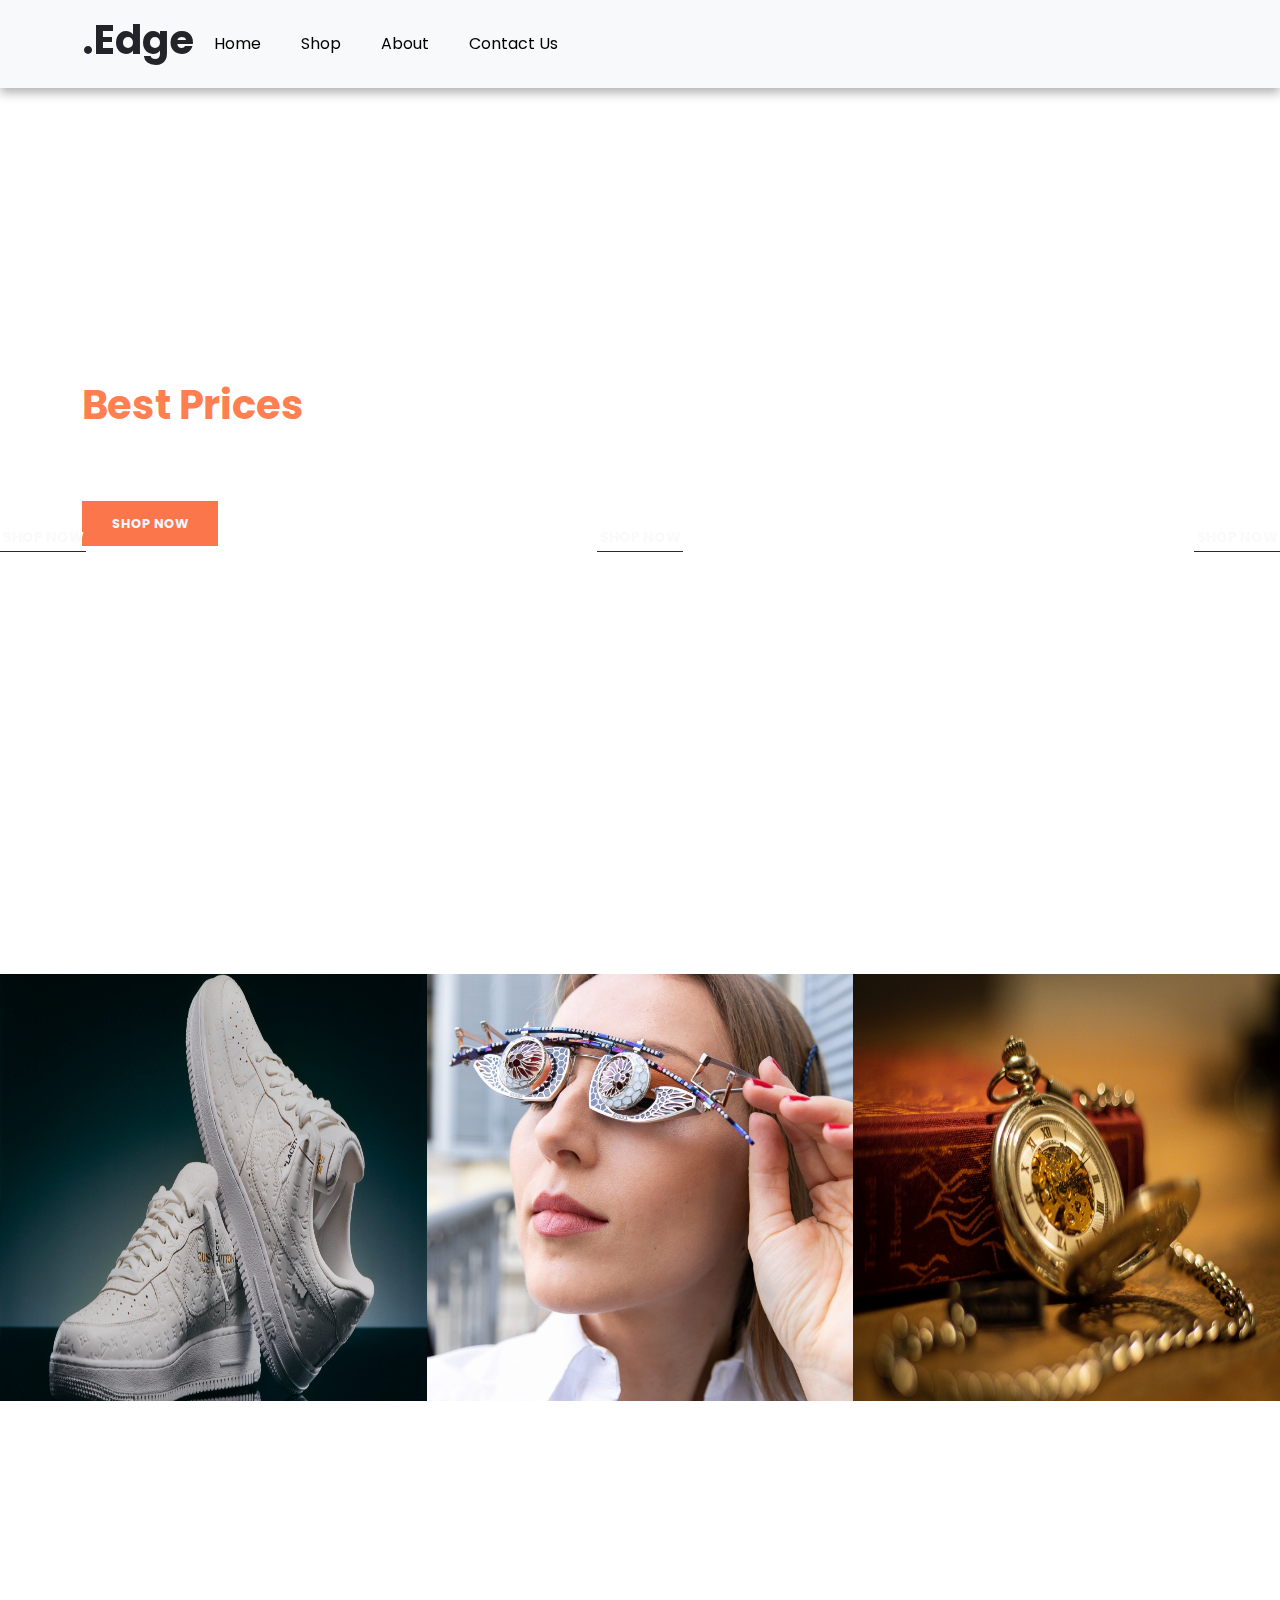
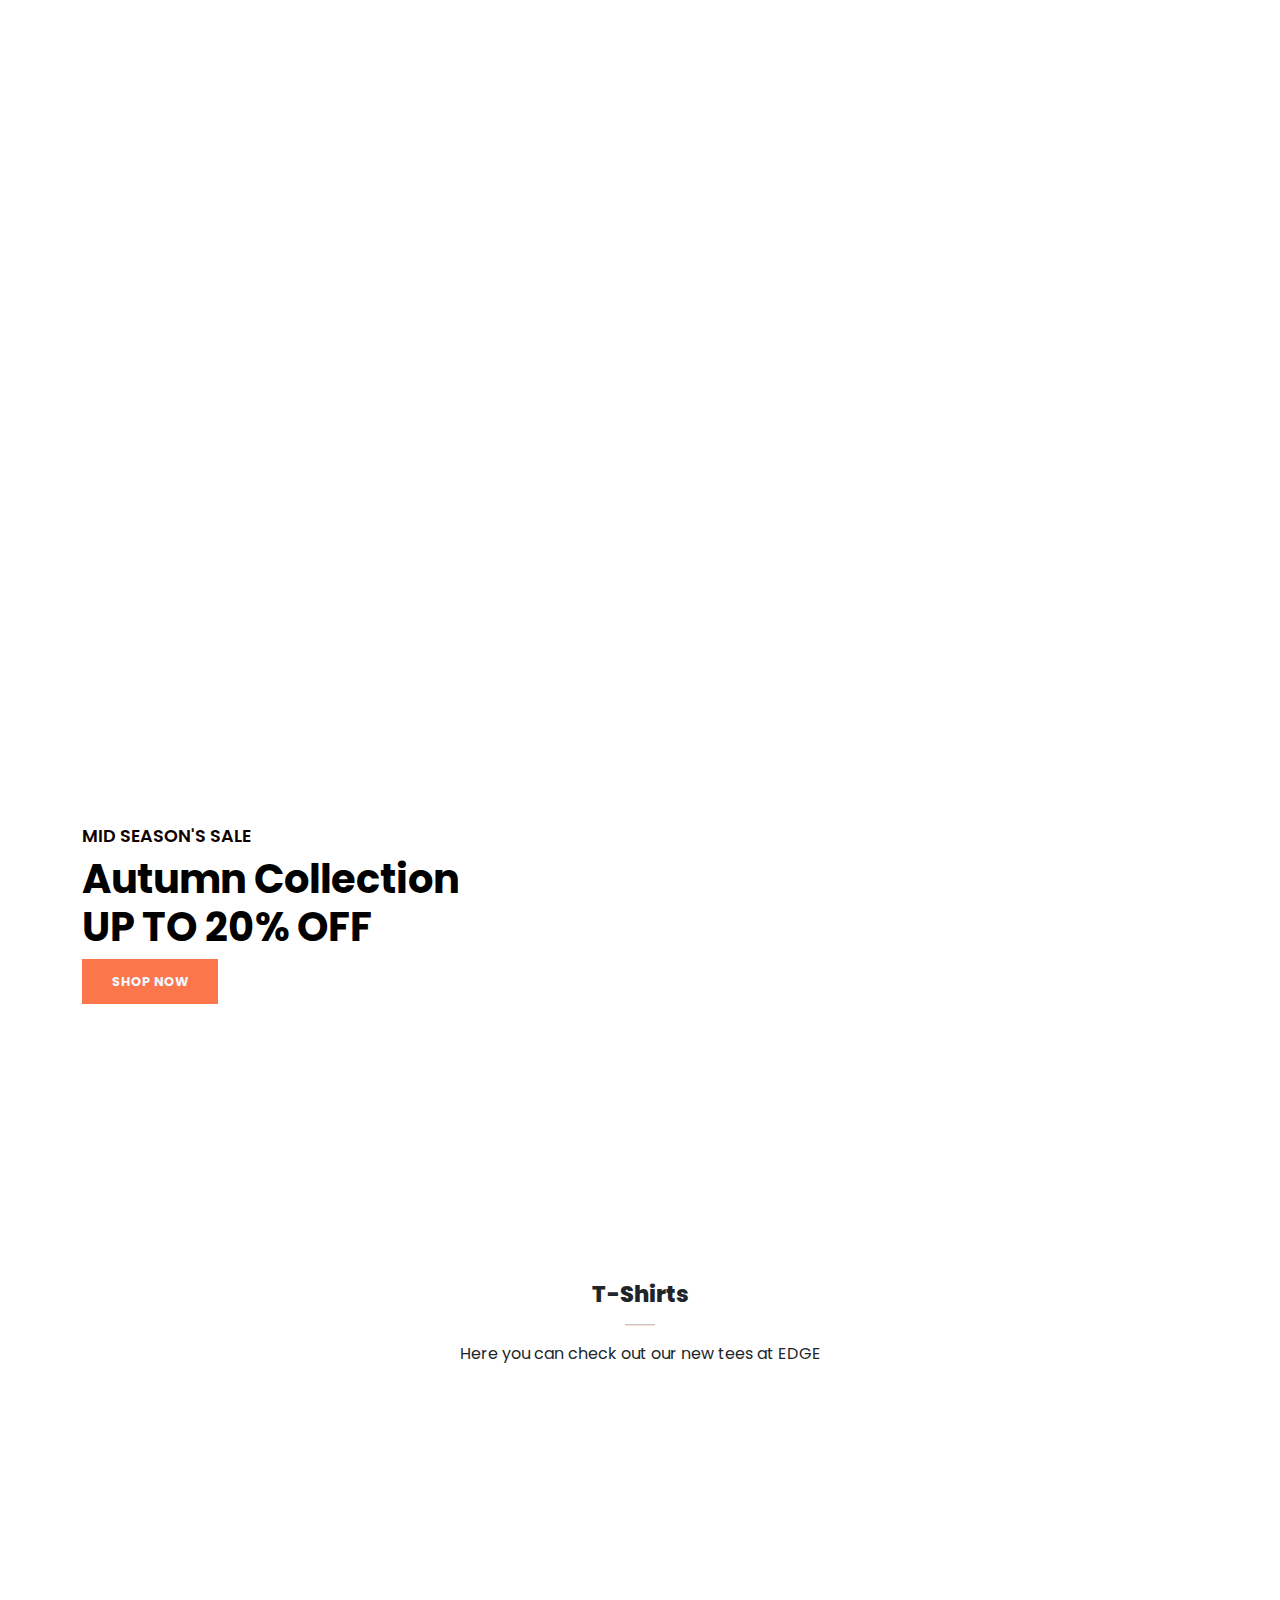
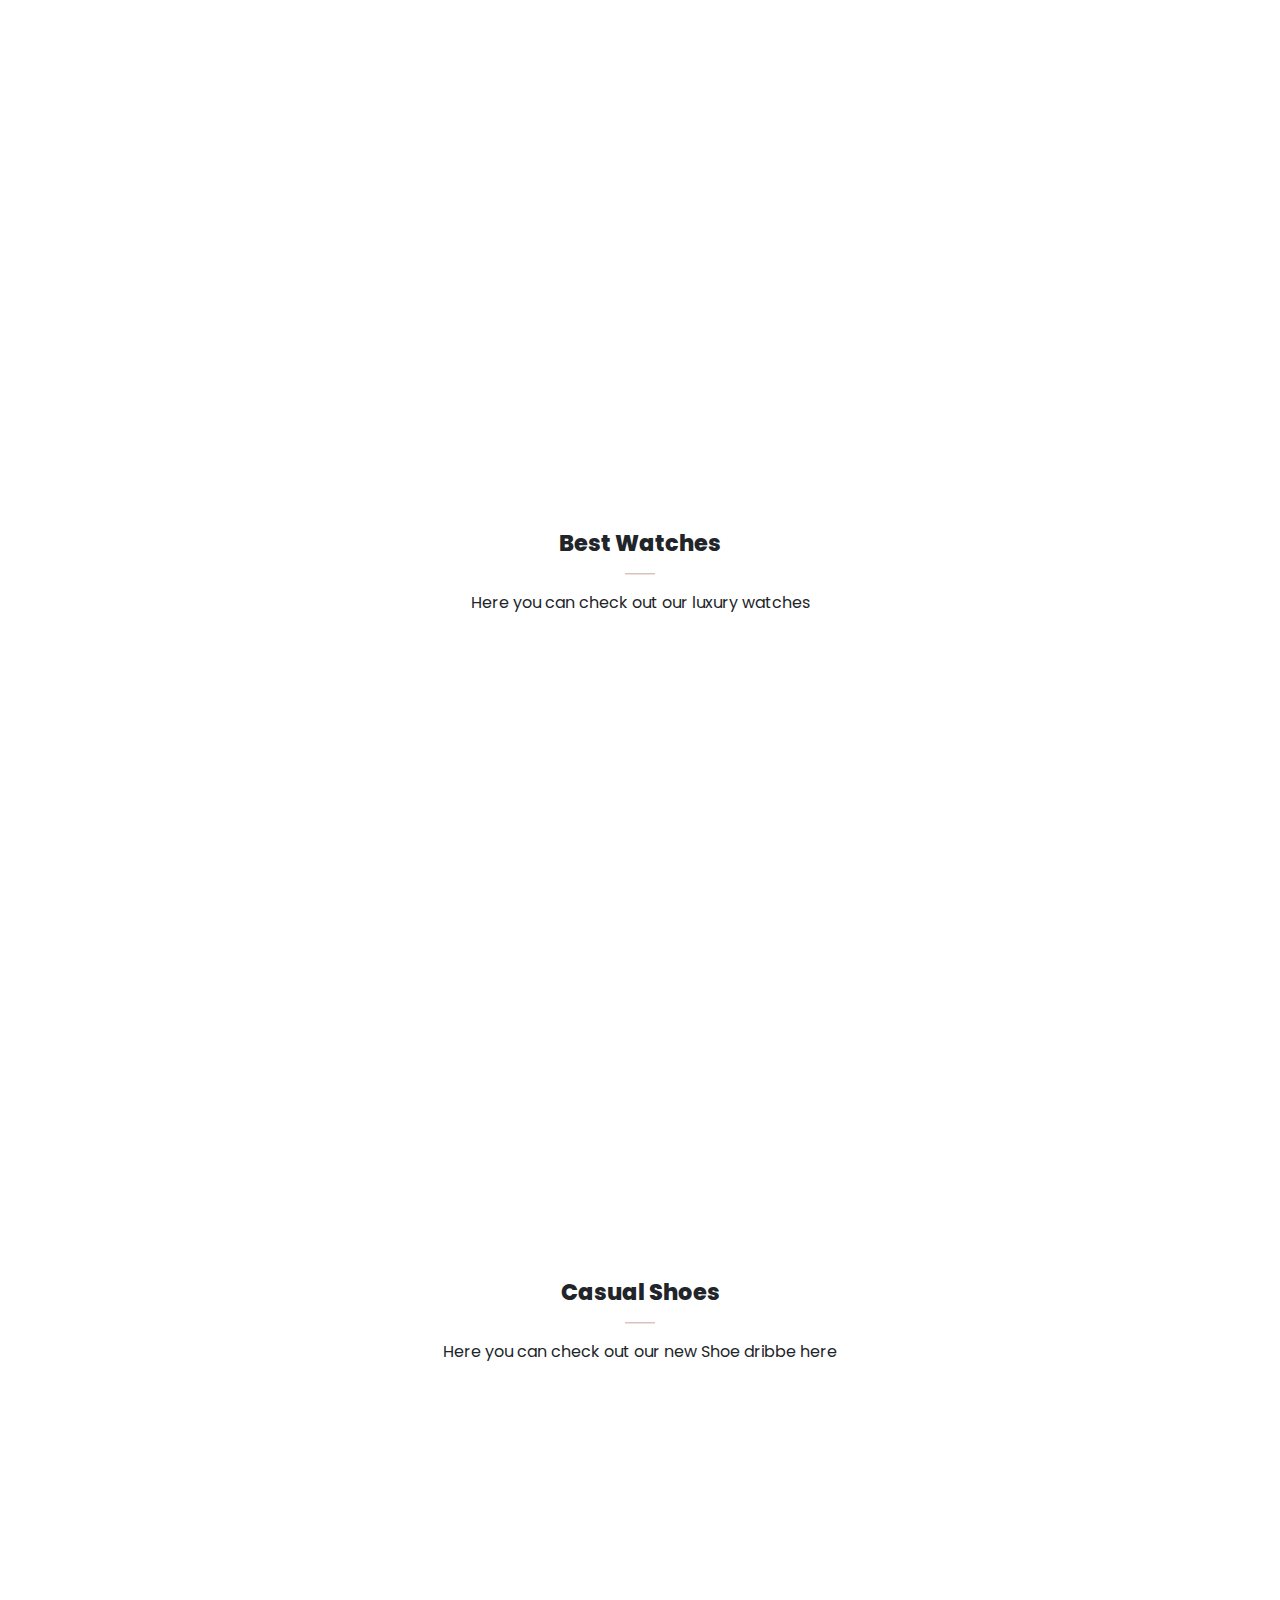
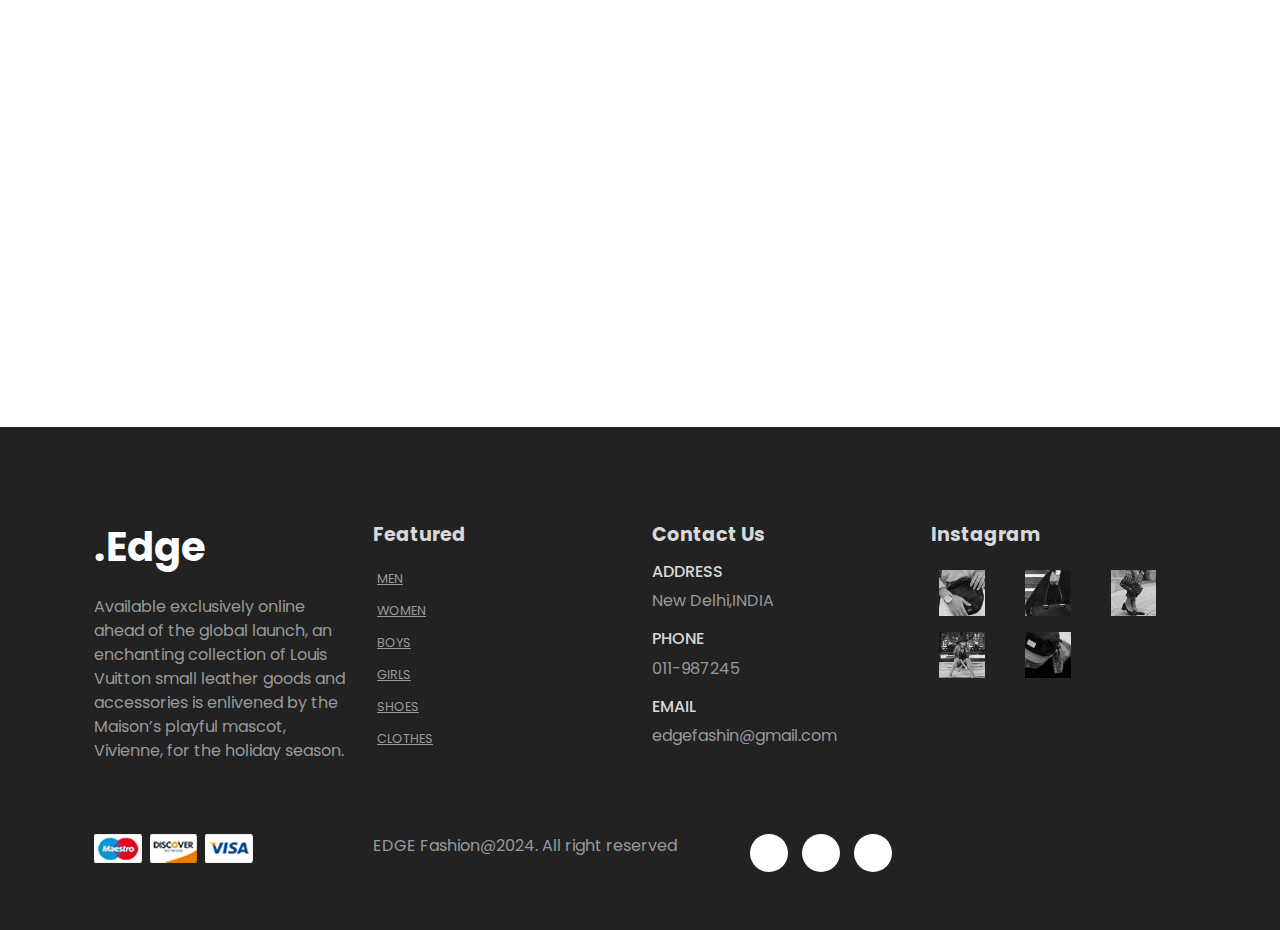
<file: index.html>
<!DOCTYPE html>
<html lang="en">
  <head>
    <meta charset="UTF-8" />
    <meta name="viewport" content="width=device-width, initial-scale=1.0" />
    <title>EDGE</title>
    <link rel="stylesheet" href="https://unpkg.com/aos@next/dist/aos.css" />
    <link
      rel="stylesheet"
      href="https://cdn.jsdelivr.net/npm/bootstrap@5.3.3/dist/css/bootstrap.min.css"
    />
    <link
      rel="stylesheet"
      href="https://cdn.jsdelivr.net/npm/bootstrap@4.1.3/dist/css/bootstrap.min.css"
      integrity="sha384-MCw98/SFnGE8fJT3GXwEOngsV7Zt27NXFoaoApmYm81iuXoPkFOJwJ8ERdknLPMO"
      crossorigin="anonymous"
    />
    <link
      rel="stylesheet"
      href="https://cdnjs.cloudflare.com/ajax/libs/font-awesome/6.5.2/css/all.min.css"
      integrity="sha512-SnH5WK+bZxgPHs44uWIX+LLJAJ9/2PkPKZ5QiAj6Ta86w+fsb2TkcmfRyVX3pBnMFcV7oQPJkl9QevSCWr3W6A=="
      crossorigin="anonymous"
      referrerpolicy="no-referrer"
    />
    <link rel="stylesheet" href="./style/style.css">
  </head>
  <body>
    <!-- navigation bar -->
    <nav
      class="navbar navbar-expand-lg navbar-light bg-light bg-body-tertiary py-3 fixed-top"
    >
      <div class="container">
        <h1>.Edge</h1>
        <button
          class="navbar-toggler"
          type="button"
          data-bs-toggle="collapse"
          data-bs-target="#navbarSupportedContent"
          aria-controls="navbarSupportedContent"
          aria-expanded="false"
          aria-label="Toggle navigation"
        >
          <span><i id="bar" class="fa-solid fa-bars"></i></span>
        </button>
        <div class="collapse navbar-collapse" id="navbarSupportedContent">
          <ul class="navbar-nav ml-auto">
            <li class="nav-item">
              <a class="nav-link active" aria-current="page" href="#">Home</a>
            </li>
            <li class="nav-item">
              <a class="nav-link active" aria-current="page" href="./Shop/shop.html"
                >Shop</a
              >
            </li>
            
            <li class="nav-item">
              <a class="nav-link active" aria-current="page" href="./About/About.html">About</a>
            </li>
            <li class="nav-item">
              <a class="nav-link active" aria-current="page" href="./Contact_Us/Contact.html"
                >Contact Us</a
              >
            </li>
           
          </ul>
        </div>
      </div>
    </nav>


    <!-- home section -->
    <section id="home">
        <div class="container">
            <h5 id="home-sub">NEW ARRIVAL'S</h5>
            <h1><span>Best Prices</span> This Year</h1>
            <p><b>Vivienne Holidays Collection:</b> <br> Online Exclusive</p>
            <button>Shop Now</button>
        </div>
    </section><br>

    <div class="slider" style="--width: 100px; height: 50px; --quantity: 10">
      <div class="list">
        <div class="item" style="--position: 1">
          <img src="./assets/home assests/slider1_1.png" alt="" />
        </div>
        <div class="item" style="--position: 2">
          <img src="./assets/home assests/slider1_2.png" alt="" />
        </div>
        <div class="item" style="--position: 3">
          <img src="./assets/home assests/slider1_3.png" alt="" />
        </div>
        <div class="item" style="--position: 4">
          <img src="./assets/home assests/slider1_4.png" alt="" />
        </div>
        <div class="item" style="--position: 5">
          <img src="./assets/home assests/slider1_5.png" alt="" />
        </div>
        <div class="item" style="--position: 6">
          <img src="./assets/home assests/slider1_6.png" alt="" />
        </div>
        <div class="item" style="--position: 7">
          <img src="./assets/home assests/slider1_7.png" alt="" />
        </div>
        <div class="item" style="--position: 8">
          <img src="./assets/home assests/slider1_8.png" alt="" />
        </div>
        <div class="item" style="--position: 9">
          <img src="./assets/home assests/slider1_9.png" alt="" />
        </div>
        <div class="item" style="--position: 10">
          <img src="./assets/home assests/slider1_10.png" alt="" />
        </div>
      </div>
    </div>

    <!-- new section -->
    <section id="new" class="w-100">
        <div class="row p-0 m-0">
          <div class="one col-lg-4 col-md-12 col-12 p-0">
            <img class="img-fluid" src="./assets/shoe-banner.png" alt="">
            <div class="details">
              <h2>Baverlly Hill Sneakers</h2>
              <button class="text-uppercase">Shop now</button>
            </div>
          </div>
          <div class="one col-lg-4 col-md-12 col-12 p-0">
            <img class="img-fluid" src="./assets/accessories-banner.jpg" alt="">
            <div class="details">
              <h2>Edge Signature Corduroy</h2>
              <button class="text-uppercase">Shop now</button>
            </div>
          </div>
          <div class="one col-lg-4 col-md-12 col-12 p-0">
            <img class="img-fluid" src="./assets/watch-banner.jpeg" alt="">
            <div class="details">
              <h2>coffret-tresor-24 Watches</h2>
              <button class="text-uppercase">Shop now</button>
            </div>
          </div>
        </div>
      </section>

      
      <!-- feature -->
      <section id="Featured" class="my-5 pb-5" data-aos="fade-up">
        <div class="container text-center mt-5 py-5">
          <h3>Our Featured</h3>
          <hr class="mx-auto">
          <p>Here you can check out our new products with EDGE </p>
        </div>
        <div class="row mx-auto container-fluid">
          <div class="product text-center col-lg-3 col-md-4 col-12">
            <img class="product-img" src="./assets/shoes/shoes-3.jpg" alt="">
            <div class="star">
              <i class="fa-solid fa-star"></i>
              <i class="fa-solid fa-star"></i>
              <i class="fa-solid fa-star"></i>
              <i class="fa-solid fa-star"></i>
              <i class="fa-solid fa-star"></i>
            </div>
            <h5 class="p-name">Sports Shoes</h5>
            <h4 class="p-price">4,999/-</h4>
            <button class="buy-btn">Shop Now</button>
          </div>
          <div class="product text-center col-lg-3 col-md-4 col-12">
            <img class="product-img" src="./assets/shirt/t-shirt-3.jpg" alt="">
            <div class="star">
              <i class="fa-solid fa-star"></i>
              <i class="fa-solid fa-star"></i>
              <i class="fa-solid fa-star"></i>
              <i class="fa-solid fa-star"></i>
              <i class="fa-solid fa-star"></i>
            </div>
            <h5 class="p-name">Kanguwa T-shirt</h5>
            <h4 class="p-price">499/-</h4>
            <button class="buy-btn">Shop Now</button>
          </div>
          <div class="product text-center col-lg-3 col-md-4 col-12">
            <img class="product-img" src="./assets/watches/watches-3.jpg" alt="">
            <div class="star">
              <i class="fa-solid fa-star"></i>
              <i class="fa-solid fa-star"></i>
              <i class="fa-solid fa-star"></i>
              <i class="fa-solid fa-star"></i>
              <i class="fa-solid fa-star"></i>
            </div>
            <h5 class="p-name">Black pearl</h5>
            <h4 class="p-price">3,499/-</h4>
            <button class="buy-btn">Shop Now</button>
          </div>
          <div class="product text-center col-lg-3 col-md-4 col-12">
            <img class="product-img" src="./assets/handbags/handbags-2.jpg" alt="">
            <div class="star">
              <i class="fa-solid fa-star"></i>
              <i class="fa-solid fa-star"></i>
              <i class="fa-solid fa-star"></i>
              <i class="fa-solid fa-star"></i>
              <i class="fa-solid fa-star"></i>
            </div>
            <h5 class="p-name">Handbag</h5>
            <h4 class="p-price">3599/-</h4>
            <button class="buy-btn">Shop Now</button>
          </div>
        </div>
      </section>
  
      <section id="banner" class="my-5 py-5">
        <div class="container">
          <h4>MID SEASON'S SALE</h4>
          <h1>Autumn Collection <br>UP TO 20% OFF</h1>
          <button class="text-uppercase">Shop Now</button>
        </div>
      </section>

      <!-- clothes -->
      <section id="clothes" class="my-5">
        <div class="container text-center mt-5 py-5">
          <h3>T-Shirts</h3>
          <hr class="mx-auto">
          <p>Here you can check out our new tees at EDGE </p>
        </div>
        <div class="row mx-auto container-fluid">
          <div class="product text-center col-lg-3 col-md-4 col-12"  data-aos="fade" data-aos-duration='500'>
            <img class="img-fluid mb-3" src="./assets/shirt/t-shirt-1.jpg" alt="">
            <div class="star">
              <i class="fa-solid fa-star"></i>
              <i class="fa-solid fa-star"></i>
              <i class="fa-solid fa-star"></i>
              <i class="fa-solid fa-star"></i>
              <i class="fa-solid fa-star"></i>
            </div>
            <h5 class="p-name">Tshirt</h5>
            <h4 class="p-price">2499/-</h4>
            <button class="buy-btn">Shop Now</button>
          </div>
          <div class="product text-center col-lg-3 col-md-4 col-12"  data-aos="fade" data-aos-duration='500'>
            <img class="img-fluid mb-3" src="./assets/shirt/t-shirt-2.jpg" alt="">
            <div class="star">
              <i class="fa-solid fa-star"></i>
              <i class="fa-solid fa-star"></i>
              <i class="fa-solid fa-star"></i>
              <i class="fa-solid fa-star"></i>
              <i class="fa-solid fa-star"></i>
            </div>
            <h5 class="p-name">Shushi Tshirt</h5>
            <h4 class="p-price">4899/-</h4>
            <button class="buy-btn">Shop Now</button>
          </div>
          <div class="product text-center col-lg-3 col-md-4 col-12"  data-aos="fade" data-aos-duration='500'>
            <img class="img-fluid mb-3" src="./assets/shirt/t-shirt-7.jpg" alt="">
            <div class="star">
              <i class="fa-solid fa-star"></i>
              <i class="fa-solid fa-star"></i>
              <i class="fa-solid fa-star"></i>
              <i class="fa-solid fa-star"></i>
              <i class="fa-solid fa-star"></i>
            </div>
            <h5 class="p-name">Cyborg Tshirt</h5>
            <h4 class="p-price">999/-</h4>
            <button class="buy-btn">Shop Now</button>
          </div>
          <div class="product text-center col-lg-3 col-md-4 col-12"  data-aos="fade" data-aos-duration='500'>
            <img class="img-fluid mb-3" src="./assets/shirt/t-shirt-8.jpg" alt="">
            <div class="star">
              <i class="fa-solid fa-star"></i>
              <i class="fa-solid fa-star"></i>
              <i class="fa-solid fa-star"></i>
              <i class="fa-solid fa-star"></i>
              <i class="fa-solid fa-star"></i>
            </div>
            <h5 class="p-name">Glant Tshirt</h5>
            <h4 class="p-price">3,499/-</h4>
            <button class="buy-btn">Shop Now</button>
          </div>
          
        </div>
      </section>

      <!-- watch section -->
      <section id="Watches" class="my-5">
        <div class="container text-center mt-5 py-5" >
          <h3>Best Watches</h3>
          <hr class="mx-auto">
          <p>Here you can check out our luxury watches </p>
        </div>
        <div class="row mx-auto container-fluid">
          <div class="product text-center col-lg-3 col-md-4 col-12" data-aos="fade-up" data-aos-duration='700'>
            <img class="watch-product-img" src="./assets/watches/watches-6.jpg" alt="">
            <div class="star">
              <i class="fa-solid fa-star"></i>
              <i class="fa-solid fa-star"></i>
              <i class="fa-solid fa-star"></i>
              <i class="fa-solid fa-star"></i>
              <i class="fa-solid fa-star"></i>
            </div>
            <h5 class="p-name">BB #780</h5>
            <h4 class="p-price">4,99,999/-</h4>
            <button class="buy-btn">Shop Now</button>
          </div>
          <div class="product text-center col-lg-3 col-md-4 col-12" data-aos="fade-up" data-aos-duration='700'>
            <img class="watch-product-img" src="./assets/watches/watches-7.jpg" alt="">
            <div class="star">
              <i class="fa-solid fa-star"></i>
              <i class="fa-solid fa-star"></i>
              <i class="fa-solid fa-star"></i>
              <i class="fa-solid fa-star"></i>
              <i class="fa-solid fa-star"></i>
            </div>
            <h5 class="p-name">BBK #758</h5>
            <h4 class="p-price">12,689/-</h4>
            <button class="buy-btn">Shop Now</button>
          </div>
          <div class="product text-center col-lg-3 col-md-4 col-12" data-aos="fade-up" data-aos-duration='700'>
            <img class="watch-product-img" src="./assets/watches/watches-8.jpg" alt="">
            <div class="star">
              <i class="fa-solid fa-star"></i>
              <i class="fa-solid fa-star"></i>
              <i class="fa-solid fa-star"></i>
              <i class="fa-solid fa-star"></i>
              <i class="fa-solid fa-star"></i>
            </div>
            <h5 class="p-name">SK #102</h5>
            <h4 class="p-price">4,597/-</h4>
            <button class="buy-btn">Shop Now</button>
          </div>
          <div class="product text-center col-lg-3 col-md-4 col-12" data-aos="fade-up" data-aos-duration='700'>
            <img class="watch-product-img" src="./assets/watches/watches-9.jpg" alt="">
            <div class="star">
              <i class="fa-solid fa-star"></i>
              <i class="fa-solid fa-star"></i>
              <i class="fa-solid fa-star"></i>
              <i class="fa-solid fa-star"></i>
              <i class="fa-solid fa-star"></i>
            </div>
            <h5 class="p-name">elite #908</h5>
            <h4 class="p-price">4,989/-</h4>
            <button class="buy-btn">Shop Now</button>
          </div>
        </div>
      </section>

      
  <!-- shoes section -->
      <section id="Shoes" class="my-5 pb-5">
        <div class="container text-center mt-5 py-5">
          <h3>Casual Shoes</h3>
          <hr class="mx-auto">
          <p>Here you can check out our new Shoe dribbe here</p>
        </div>
        <div class="row mx-auto container-fluid">
          <div class="product text-center col-lg-3 col-md-4 col-12" data-aos="fade-up" data-aos-duration='500'>
            <img class="product-img" src="./assets/shoes/shoes-2.jpg" alt="">
            <div class="star">
              <i class="fa-solid fa-star"></i>
              <i class="fa-solid fa-star"></i>
              <i class="fa-solid fa-star"></i>
              <i class="fa-solid fa-star"></i>
              <i class="fa-solid fa-star"></i>
            </div>
            <h5 class="p-name">Jordans2</h5>
            <h4 class="p-price">49,999/-</h4>
            <button class="buy-btn">Shop Now</button>
          </div>
          <div class="product text-center col-lg-3 col-md-4 col-12" data-aos="fade-up" data-aos-duration='500'>
            <img class="product-img" src="./assets/shoes/shoes-8.jpg" alt="">
            <div class="star">
              <i class="fa-solid fa-star"></i>
              <i class="fa-solid fa-star"></i>
              <i class="fa-solid fa-star"></i>
              <i class="fa-solid fa-star"></i>
              <i class="fa-solid fa-star"></i>
            </div>
            <h5 class="p-name">Peakzi Shoes</h5>
            <h4 class="p-price">4,599/-</h4>
            <button class="buy-btn">Shop Now</button>
          </div>
          <div class="product text-center col-lg-3 col-md-4 col-12" data-aos="fade-up" data-aos-duration='500'>
            <img class="product-img" src="./assets/shoes/shoes-9.jpg" alt="">
            <div class="star">
              <i class="fa-solid fa-star"></i>
              <i class="fa-solid fa-star"></i>
              <i class="fa-solid fa-star"></i>
              <i class="fa-solid fa-star"></i>
              <i class="fa-solid fa-star"></i>
            </div>
            <h5 class="p-name">Lotter Sneakers</h5>
            <h4 class="p-price">56,999/-</h4>
            <button class="buy-btn">Shop Now</button>
          </div>
          <div class="product text-center col-lg-3 col-md-4 col-12" data-aos="fade-up" data-aos-duration='500'>
            <img class="product-img" src="./assets/shoes/shoes-10.jpg" alt="">
            <div class="star">
              <i class="fa-solid fa-star"></i>
              <i class="fa-solid fa-star"></i>
              <i class="fa-solid fa-star"></i>
              <i class="fa-solid fa-star"></i>
              <i class="fa-solid fa-star"></i>
            </div>
            <h5 class="p-name">LV special Sneakers</h5>
            <h4 class="p-price">5,29,999/-</h4>
            <button class="buy-btn">Shop Now</button>
          </div>
        </div>
      </section>
  
<!-- footer -->
<footer class="mt-5 py-5">
    <div class="row container mx-auto pt-5">
      <div class="footer-one col-lg-3 col-md-6 col-12">
        <h1 class="footer-logo">.Edge</h1>
        <p class="pt-3">Available exclusively online ahead of the global launch, an enchanting collection of Louis Vuitton small leather goods and accessories is enlivened by the Maison’s playful mascot, Vivienne, for the holiday season. </p>
      </div>
      <div class="footer-one col-lg-3 col-md-6 col-12 mb-3">
        <h5 class="pb-2">Featured</h5>
        <ul class="text-uppercase list-unstyled">
          <li><a href="#">men</a></li>
          <li><a href="#">women</a></li>
          <li><a href="#">boys</a></li>
          <li><a href="#">girls</a></li>
          <li><a href="#">shoes</a></li>
          <li><a href="#">clothes</a></li>
        </ul>
      </div>


      <div class="footer-one col-lg-3 col-md-6 col-12 mb-3">
        <h5 class="pb-2">Contact Us</h5>
        <div>
          <h6 class="text-uppercase">address</h6>
          <p>New Delhi,INDIA</p>
        </div>
        <div>
          <h6 class="text-uppercase">phone</h6>
          <p>011-987245</p>
        </div>
        <div>
          <h6 class="text-uppercase">Email</h6>
          <p>edgefashin@gmail.com</p>
        </div>
      </div>

      <div class="footer-one col-lg-3 col-md-6 col-12 mb-3">
        <h5 class="pb-2">Instagram</h5>
          <div class="row">
            <img class="img-fluid w-25 h-100 m-2" src="./assets/insta/1.jpg" alt="">
            <img class="img-fluid w-25 h-100 m-2" src="./assets/insta/2.jpg" alt="">
            <img class="img-fluid w-25 h-100 m-2" src="./assets/insta/3.jpg" alt="">
            <img class="img-fluid w-25 h-100 m-2" src="./assets/insta/4.jpg" alt="">
            <img class="img-fluid w-25 h-100 m-2" src="./assets/insta/5.jpg" alt="">
            
          </div>
      </div>
    </div>

<!--footer coopywright section  -->
    <div class="copyright mt-5">
        <div class="row container mx-auto">
          <div class="col-lg-3 col-md-6 col-12 mb-3">
            <img src="./assets/payment.png" alt="">
          </div>
          <div class="col-lg-4 col-md-6 col-12 text-nowrap mb-2">
            <p>EDGE Fashion@2024. All right reserved</p>
          </div>
          <div class="col-lg-3 col-md-6 col-12">
            <i class="fa-brands fa-facebook" ></i>
            <i class="fa-brands fa-twitter" ></i>
            <i class="fa-brands fa-linkedin" ></i>
          </div>
        </div>
    </div>
  </footer>

  <script src="https://cdn.jsdelivr.net/npm/@popperjs/core@2.11.8/dist/umd/popper.min.js" integrity="sha384-I7E8VVD/ismYTF4hNIPjVp/Zjvgyol6VFvRkX/vR+Vc4jQkC+hVqc2pM8ODewa9r" crossorigin="anonymous"></script>
  <script src="https://cdn.jsdelivr.net/npm/bootstrap@5.3.3/dist/js/bootstrap.min.js" integrity="sha384-0pUGZvbkm6XF6gxjEnlmuGrJXVbNuzT9qBBavbLwCsOGabYfZo0T0to5eqruptLy" crossorigin="anonymous"></script>
  <script src="https://unpkg.com/aos@next/dist/aos.js"></script>
  <script>
    AOS.init({
      duration: 2000,
      delay: 400,

    });
  </script>

  </body>
</html>
</file>
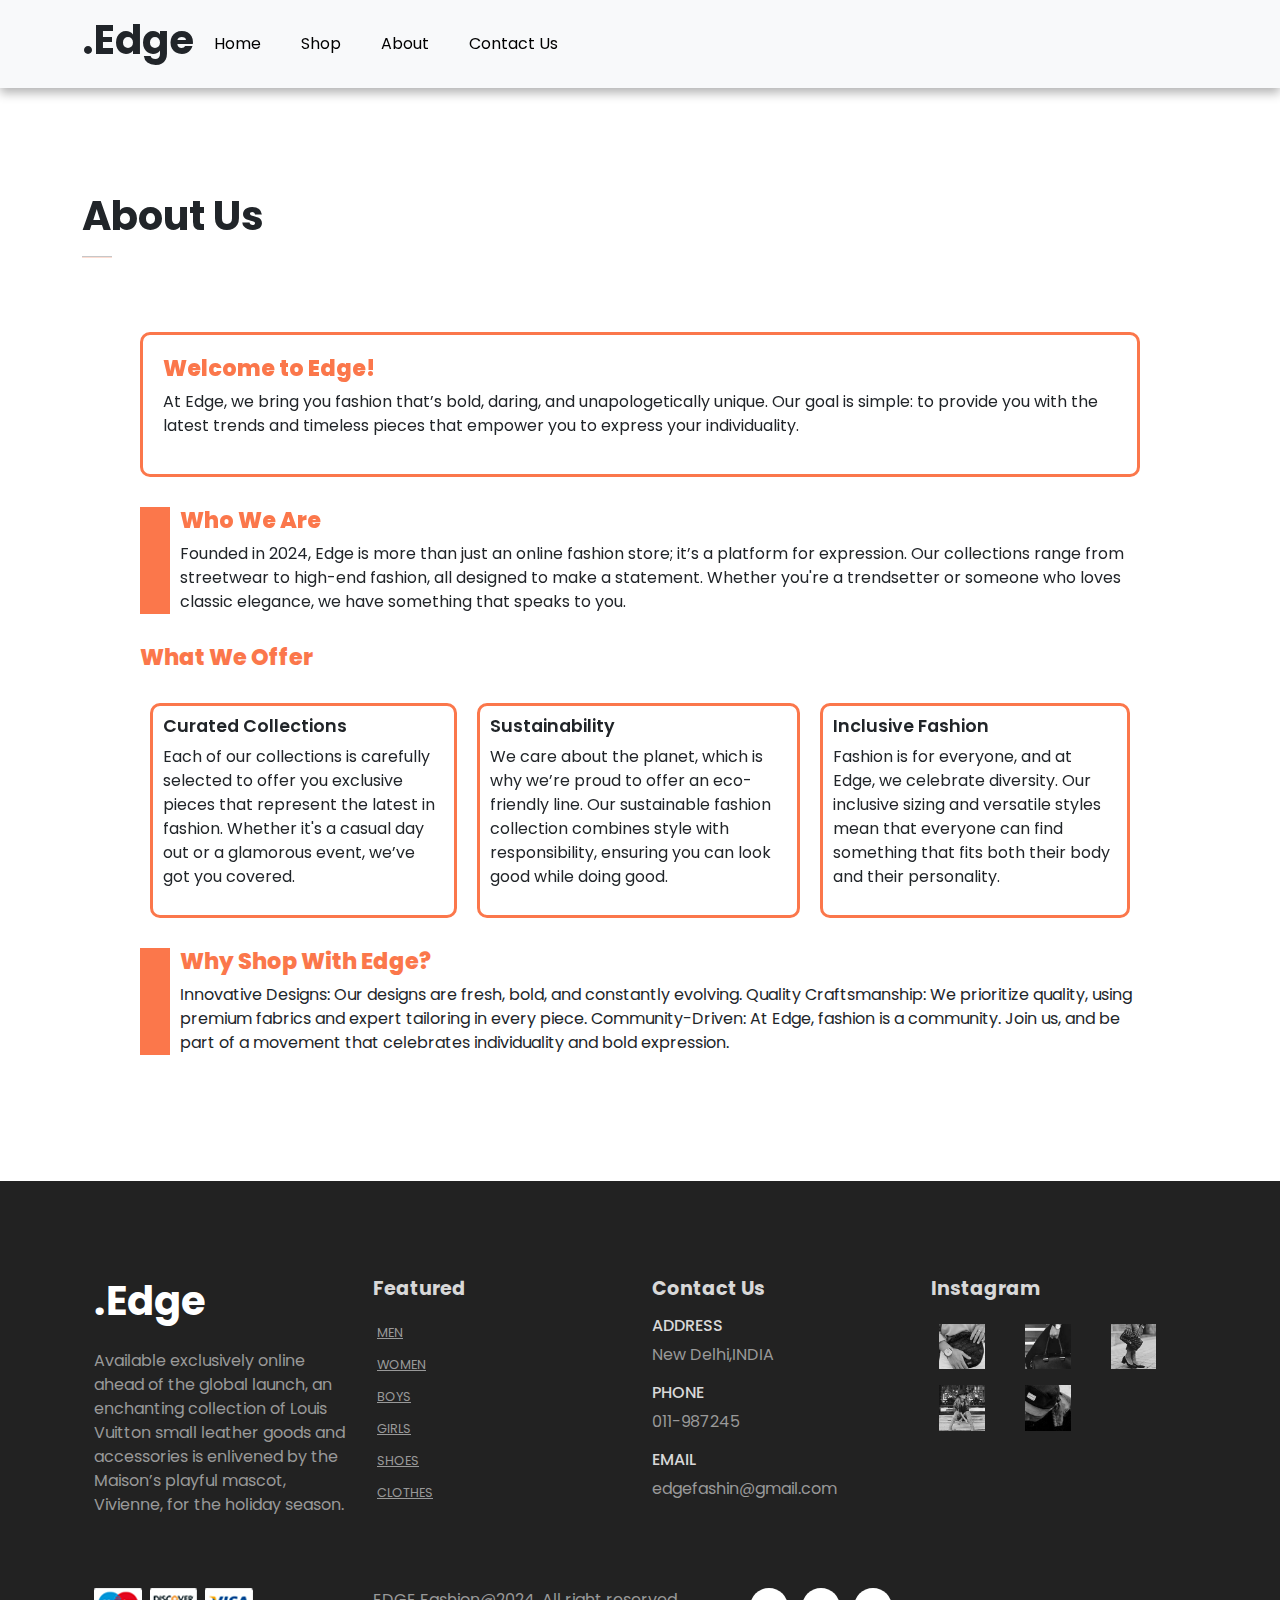
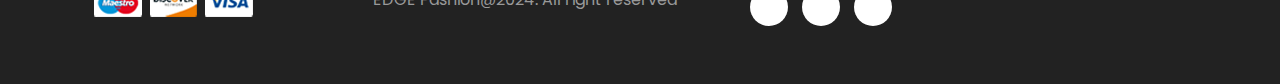
<file: About/About.html>
<!DOCTYPE html>
<html lang="en">
  <head>
    <meta charset="UTF-8" />
    <meta name="viewport" content="width=device-width, initial-scale=1.0" />
    <title>About</title>
    <link rel="stylesheet" href="https://unpkg.com/aos@next/dist/aos.css" />
    <link
      rel="stylesheet"
      href="https://cdn.jsdelivr.net/npm/bootstrap@5.3.3/dist/css/bootstrap.min.css"
    />
    <link
      rel="stylesheet"
      href="https://cdn.jsdelivr.net/npm/bootstrap@4.1.3/dist/css/bootstrap.min.css"
      integrity="sha384-MCw98/SFnGE8fJT3GXwEOngsV7Zt27NXFoaoApmYm81iuXoPkFOJwJ8ERdknLPMO"
      crossorigin="anonymous"
    />
    <link
      rel="stylesheet"
      href="https://cdnjs.cloudflare.com/ajax/libs/font-awesome/6.5.2/css/all.min.css"
      integrity="sha512-SnH5WK+bZxgPHs44uWIX+LLJAJ9/2PkPKZ5QiAj6Ta86w+fsb2TkcmfRyVX3pBnMFcV7oQPJkl9QevSCWr3W6A=="
      crossorigin="anonymous"
      referrerpolicy="no-referrer"
    />
    <link rel="stylesheet" href="./../style/about.css" />
    <link rel="stylesheet" href="./../style/style.css" />
  </head>

  <body>
    <!-- navigation bar -->
    <nav
      class="navbar navbar-expand-lg navbar-light bg-light bg-body-tertiary py-3 fixed-top"
    >
      <div class="container">
        <h1>.Edge</h1>
        <button
          class="navbar-toggler"
          type="button"
          data-bs-toggle="collapse"
          data-bs-target="#navbarSupportedContent"
          aria-controls="navbarSupportedContent"
          aria-expanded="false"
          aria-label="Toggle navigation"
        >
          <span><i id="bar" class="fa-solid fa-bars"></i></span>
        </button>
        <div class="collapse navbar-collapse" id="navbarSupportedContent">
          <ul class="navbar-nav ml-auto">
            <li class="nav-item">
              <a
                class="nav-link active"
                aria-current="page"
                href="./../index.html"
                >Home</a
              >
            </li>
            <li class="nav-item">
              <a
                class="nav-link active"
                aria-current="page"
                href="./../Shop/shop.html"
                >Shop</a
              >
            </li>

            <li class="nav-item">
              <a
                class="nav-link active"
                aria-current="page"
                href="./../About/About.html"
                >About</a
              >
            </li>
            <li class="nav-item">
              <a
                class="nav-link active"
                aria-current="page"
                href="./../Contact_Us/Contact.html"
                >Contact Us</a
              >
            </li>
          </ul>
        </div>
      </div>
    </nav>

    <section id="Featured" class="my-5 py-5">
      <div class="container mt-5 py-5">
        <h1 class="font-weight-bold" class="wel-cont"
        data-aos="slide-down"
        data-aos-offset="200"
        data-aos-delay="50"
        data-aos-duration="1000"
        data-aos-easing="ease-in-out">About Us</h1>
        <hr />
      </div>
      <div class="about-container">
        <div
          class="wel-cont"
          data-aos="fade-right"
          data-aos-offset="200"
          data-aos-delay="50"
          data-aos-duration="1000"
          data-aos-easing="ease-in-out"
        >
          <h3>Welcome to Edge!</h3>
          <p>
            At Edge, we bring you fashion that’s bold, daring, and
            unapologetically unique. Our goal is simple: to provide you with the
            latest trends and timeless pieces that empower you to express your
            individuality.
          </p>
        </div>

        <div class="cont-1" data-aos="fade-left"
        data-aos-offset="200"
        data-aos-delay="50"
        data-aos-duration="1000"
        data-aos-easing="ease-in-out">
          <h3>Who We Are</h3>
          <p>
            Founded in 2024, Edge is more than just an online fashion store;
            it’s a platform for expression. Our collections range from
            streetwear to high-end fashion, all designed to make a statement.
            Whether you're a trendsetter or someone who loves classic elegance,
            we have something that speaks to you.
          </p>
        </div>

        <h3>What We Offer</h3>
        <br />
        <div class="offer-cont">
          <div class="offer-cards"
          data-aos="fade-up-left"
          data-aos-offset="100"
          data-aos-delay="50"
          data-aos-duration="1000"
          data-aos-easing="ease-in-out">
            <h4>Curated Collections</h4>
            <p>
              Each of our collections is carefully selected to offer you
              exclusive pieces that represent the latest in fashion. Whether
              it's a casual day out or a glamorous event, we’ve got you covered.
            </p>
          </div>

          <div class="offer-cards"
          data-aos="fade-up"
          data-aos-offset="100"
          data-aos-delay="50"
          data-aos-duration="1000"
          data-aos-easing="ease-in-out">
            <h4>Sustainability</h4>
            <p>
              We care about the planet, which is why we’re proud to offer an
              eco-friendly line. Our sustainable fashion collection combines
              style with responsibility, ensuring you can look good while doing
              good.
            </p>
          </div>

          <div class="offer-cards"
          data-aos="fade-up-right"
          data-aos-offset="100"
          data-aos-delay="50"
          data-aos-duration="1000"
          data-aos-easing="ease-in-out">
            <h4>Inclusive Fashion</h4>
            <p>
              Fashion is for everyone, and at Edge, we celebrate diversity. Our
              inclusive sizing and versatile styles mean that everyone can find
              something that fits both their body and their personality.
            </p>
          </div>
        </div>

        <div class="cont-1">
          <h3>Why Shop With Edge?</h3>
          <p>
            Innovative Designs: Our designs are fresh, bold, and constantly
            evolving. Quality Craftsmanship: We prioritize quality, using
            premium fabrics and expert tailoring in every piece.
            Community-Driven: At Edge, fashion is a community. Join us, and be
            part of a movement that celebrates individuality and bold
            expression.
          </p>
        </div>
      </div>
    </section>

    <!-- footer -->
<footer class="mt-5 py-5">
  <div class="row container mx-auto pt-5">
    <div class="footer-one col-lg-3 col-md-6 col-12">
      <h1 class="footer-logo">.Edge</h1>
      <p class="pt-3">Available exclusively online ahead of the global launch, an enchanting collection of Louis Vuitton small leather goods and accessories is enlivened by the Maison’s playful mascot, Vivienne, for the holiday season. </p>
    </div>
    <div class="footer-one col-lg-3 col-md-6 col-12 mb-3">
      <h5 class="pb-2">Featured</h5>
      <ul class="text-uppercase list-unstyled">
        <li><a href="#">men</a></li>
        <li><a href="#">women</a></li>
        <li><a href="#">boys</a></li>
        <li><a href="#">girls</a></li>
        <li><a href="#">shoes</a></li>
        <li><a href="#">clothes</a></li>
      </ul>
    </div>


    <div class="footer-one col-lg-3 col-md-6 col-12 mb-3">
      <h5 class="pb-2">Contact Us</h5>
      <div>
        <h6 class="text-uppercase">address</h6>
        <p>New Delhi,INDIA</p>
      </div>
      <div>
        <h6 class="text-uppercase">phone</h6>
        <p>011-987245</p>
      </div>
      <div>
        <h6 class="text-uppercase">Email</h6>
        <p>edgefashin@gmail.com</p>
      </div>
    </div>

    <div class="footer-one col-lg-3 col-md-6 col-12 mb-3">
      <h5 class="pb-2">Instagram</h5>
        <div class="row">
          <img class="img-fluid w-25 h-100 m-2" src="./../assets/insta/1.jpg" alt="">
          <img class="img-fluid w-25 h-100 m-2" src="./../assets/insta/2.jpg" alt="">
          <img class="img-fluid w-25 h-100 m-2" src="./../assets/insta/3.jpg" alt="">
          <img class="img-fluid w-25 h-100 m-2" src="./../assets/insta/4.jpg" alt="">
          <img class="img-fluid w-25 h-100 m-2" src="./../assets/insta/5.jpg" alt="">
          
        </div>
    </div>
  </div>

<!--footer coopywright section  -->
  <div class="copyright mt-5">
      <div class="row container mx-auto">
        <div class="col-lg-3 col-md-6 col-12 mb-3">
          <img src="./../assets/payment.png" alt="">
        </div>
        <div class="col-lg-4 col-md-6 col-12 text-nowrap mb-2">
          <p>EDGE Fashion@2024. All right reserved</p>
        </div>
        <div class="col-lg-3 col-md-6 col-12">
          <i class="fa-brands fa-facebook" ></i>
          <i class="fa-brands fa-twitter" ></i>
          <i class="fa-brands fa-linkedin" ></i>
        </div>
      </div>
  </div>
</footer>


    <script
      src="https://cdn.jsdelivr.net/npm/@popperjs/core@2.11.8/dist/umd/popper.min.js"
      integrity="sha384-I7E8VVD/ismYTF4hNIPjVp/Zjvgyol6VFvRkX/vR+Vc4jQkC+hVqc2pM8ODewa9r"
      crossorigin="anonymous"
    ></script>
    <script
      src="https://cdn.jsdelivr.net/npm/bootstrap@5.3.3/dist/js/bootstrap.min.js"
      integrity="sha384-0pUGZvbkm6XF6gxjEnlmuGrJXVbNuzT9qBBavbLwCsOGabYfZo0T0to5eqruptLy"
      crossorigin="anonymous"
    ></script>
    <script src="https://unpkg.com/aos@next/dist/aos.js"></script>
    <script>
      AOS.init();
    </script>
  </body>
</html>
</file>
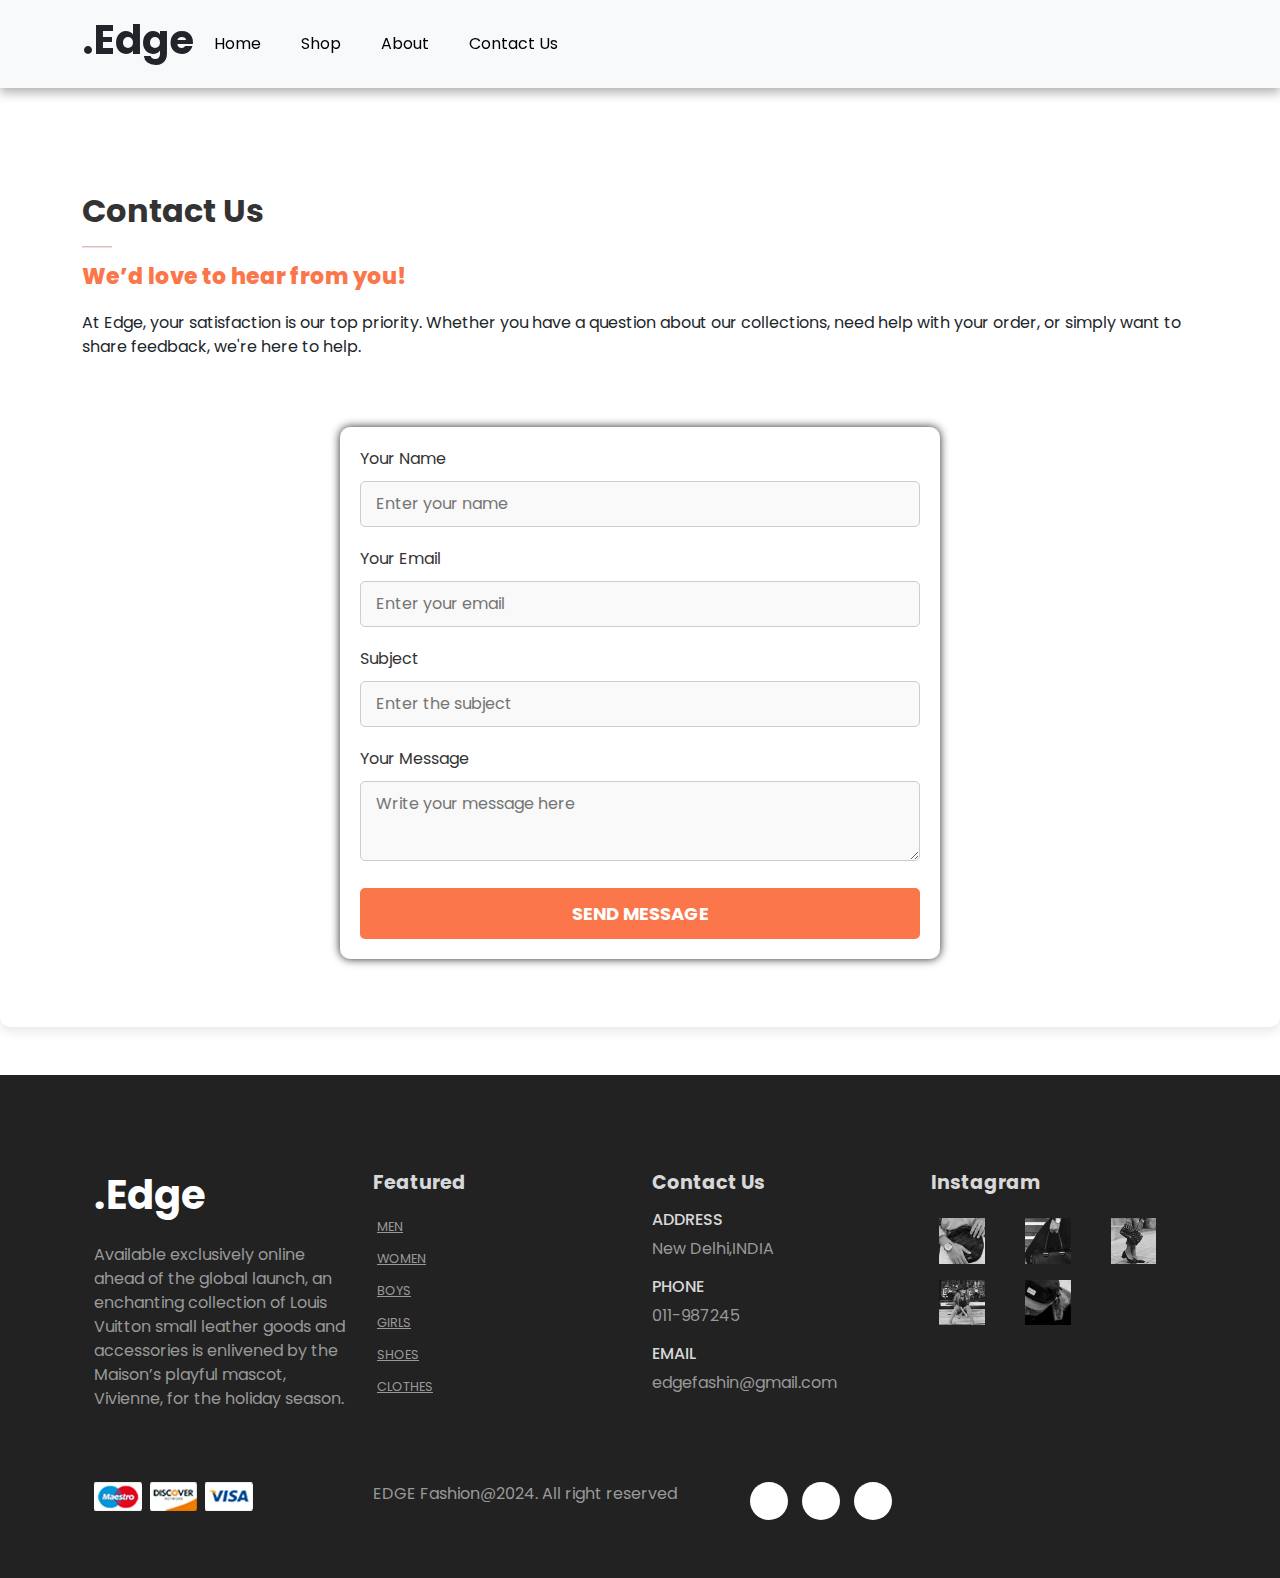
<file: Contact_Us/Contact.html>
<!DOCTYPE html>
<html lang="en">

<head>
    <meta charset="UTF-8">
    <meta name="viewport" content="width=device-width, initial-scale=1.0">
    <title>Contact Us</title>
    <link rel="stylesheet" href="https://cdn.jsdelivr.net/npm/bootstrap@5.3.3/dist/css/bootstrap.min.css" />
    <link rel="stylesheet" href="https://cdn.jsdelivr.net/npm/bootstrap@4.1.3/dist/css/bootstrap.min.css"
        integrity="sha384-MCw98/SFnGE8fJT3GXwEOngsV7Zt27NXFoaoApmYm81iuXoPkFOJwJ8ERdknLPMO" crossorigin="anonymous" />
    <link rel="stylesheet" href="https://cdnjs.cloudflare.com/ajax/libs/font-awesome/6.5.2/css/all.min.css"
        integrity="sha512-SnH5WK+bZxgPHs44uWIX+LLJAJ9/2PkPKZ5QiAj6Ta86w+fsb2TkcmfRyVX3pBnMFcV7oQPJkl9QevSCWr3W6A=="
        crossorigin="anonymous" referrerpolicy="no-referrer" />
    <link rel="stylesheet" href="./../style/contact.css" />
    <link rel="stylesheet" href="./../style/style.css" />
</head>

<body>
    <!-- navigation bar -->
    <nav class="navbar navbar-expand-lg navbar-light bg-light bg-body-tertiary py-3 fixed-top">
        <div class="container">
            <h1>.Edge</h1>
            <button class="navbar-toggler" type="button" data-bs-toggle="collapse"
                data-bs-target="#navbarSupportedContent" aria-controls="navbarSupportedContent" aria-expanded="false"
                aria-label="Toggle navigation">
                <span><i id="bar" class="fa-solid fa-bars"></i></span>
            </button>
            <div class="collapse navbar-collapse" id="navbarSupportedContent">
                <ul class="navbar-nav ml-auto">
                    <li class="nav-item">
                        <a class="nav-link active" aria-current="page" href="./../index.html">Home</a>
                    </li>
                    <li class="nav-item">
                        <a class="nav-link active" aria-current="page" href="./../Shop/shop.html">Shop</a>
                    </li>

                    <li class="nav-item">
                        <a class="nav-link active" aria-current="page" href="./../About/About.html">About</a>
                    </li>
                    <li class="nav-item">
                        <a class="nav-link active" aria-current="page" href="./../Contact_Us/Contact.html">Contact
                            Us</a>
                    </li>

                </ul>
            </div>
        </div>
    </nav>

    <section id="Featured" class="my-5 py-5 contact-cont">
        <div class="container mt-5 py-5">
            <h1 class="">Contact Us</h1>
            <hr>
            <h3>We’d love to hear from you!</h3>

            At Edge, your satisfaction is our top priority. Whether you have a question about our collections, need help
            with your order, or simply want to share feedback, we're here to help.
        </div>
        
            <form class="contact-form">
                <label for="name">Your Name</label>
                <input type="text" id="name" name="name" placeholder="Enter your name" required>
    
                <label for="email">Your Email</label>
                <input type="email" id="email" name="email" placeholder="Enter your email" required>
    
                <label for="subject">Subject</label>
                <input type="text" id="subject" name="subject" placeholder="Enter the subject" required>
    
                <label for="message">Your Message</label>
                <textarea id="message" name="message" rows="5" placeholder="Write your message here" required></textarea>
    
                <button type="submit" class="submit-btn">Send Message</button>
            </form>
        
    </section>

     <!-- footer -->
<footer class="mt-5 py-5">
    <div class="row container mx-auto pt-5">
      <div class="footer-one col-lg-3 col-md-6 col-12">
        <h1 class="footer-logo">.Edge</h1>
        <p class="pt-3">Available exclusively online ahead of the global launch, an enchanting collection of Louis Vuitton small leather goods and accessories is enlivened by the Maison’s playful mascot, Vivienne, for the holiday season. </p>
      </div>
      <div class="footer-one col-lg-3 col-md-6 col-12 mb-3">
        <h5 class="pb-2">Featured</h5>
        <ul class="text-uppercase list-unstyled">
          <li><a href="#">men</a></li>
          <li><a href="#">women</a></li>
          <li><a href="#">boys</a></li>
          <li><a href="#">girls</a></li>
          <li><a href="#">shoes</a></li>
          <li><a href="#">clothes</a></li>
        </ul>
      </div>


      <div class="footer-one col-lg-3 col-md-6 col-12 mb-3">
        <h5 class="pb-2">Contact Us</h5>
        <div>
          <h6 class="text-uppercase">address</h6>
          <p>New Delhi,INDIA</p>
        </div>
        <div>
          <h6 class="text-uppercase">phone</h6>
          <p>011-987245</p>
        </div>
        <div>
          <h6 class="text-uppercase">Email</h6>
          <p>edgefashin@gmail.com</p>
        </div>
      </div>

      <div class="footer-one col-lg-3 col-md-6 col-12 mb-3">
        <h5 class="pb-2">Instagram</h5>
          <div class="row">
            <img class="img-fluid w-25 h-100 m-2" src="./../assets/insta/1.jpg" alt="">
            <img class="img-fluid w-25 h-100 m-2" src="./../assets/insta/2.jpg" alt="">
            <img class="img-fluid w-25 h-100 m-2" src="./../assets/insta/3.jpg" alt="">
            <img class="img-fluid w-25 h-100 m-2" src="./../assets/insta/4.jpg" alt="">
            <img class="img-fluid w-25 h-100 m-2" src="./../assets/insta/5.jpg" alt="">
            
          </div>
      </div>
    </div>

<!--footer coopywright section  -->
    <div class="copyright mt-5">
        <div class="row container mx-auto">
          <div class="col-lg-3 col-md-6 col-12 mb-3">
            <img src="./../assets/payment.png" alt="">
          </div>
          <div class="col-lg-4 col-md-6 col-12 text-nowrap mb-2">
            <p>EDGE Fashion@2024. All right reserved</p>
          </div>
          <div class="col-lg-3 col-md-6 col-12">
            <i class="fa-brands fa-facebook" ></i>
            <i class="fa-brands fa-twitter" ></i>
            <i class="fa-brands fa-linkedin" ></i>
          </div>
        </div>
    </div>
  </footer>

  <script src="https://cdn.jsdelivr.net/npm/@popperjs/core@2.11.8/dist/umd/popper.min.js" integrity="sha384-I7E8VVD/ismYTF4hNIPjVp/Zjvgyol6VFvRkX/vR+Vc4jQkC+hVqc2pM8ODewa9r" crossorigin="anonymous"></script>
  <script src="https://cdn.jsdelivr.net/npm/bootstrap@5.3.3/dist/js/bootstrap.min.js" integrity="sha384-0pUGZvbkm6XF6gxjEnlmuGrJXVbNuzT9qBBavbLwCsOGabYfZo0T0to5eqruptLy" crossorigin="anonymous"></script>
</body>

</html>
</file>
<file: style/style.css>
@import url("https://fonts.googleapis.com/css2?family=Poppins:wght@100;200;300;400;500;600;700;800;900&display=swap");
* {
  margin: 0;
  padding: 0;
  box-sizing: border-box;
}

body {
  font-family: "Poppins", sans-serif;
}

h1 {
  font-size: 2.5rem;
  font-weight: 700;
}

h2 {
  font-size: 1.8rem;
  font-weight: 600;
}

h3 {
  font-size: 1.4rem;
  font-weight: 800;
}

h4 {
  font-size: 1.1rem;
  font-weight: 600;
}

h5 {
  font-size: 1rem;
  font-weight: 400;
  color: #1d1d1d;
}

h6 {
  color: #d8d8d8;
}
button {
  font-size: 0.8rem;
  font-weight: 700;
  outline: none;
  border: none;
  background-color:#fb774b;
  color: aliceblue;
  padding: 13px 30px;
  cursor: pointer;
  text-transform: uppercase;
  transition: 0.3s ease;
}
button:hover {
  background-color: #3a3833;
}
hr {
  width: 30px;
  height: 2px;
  background-color: #fb774b;
}
.star {
  padding: 10px 0;
}
.star i {
  font-size: 0.8rem;
  color: goldenrod;
}
.navbar {
  font-size: 16px;
  top: 0;
  left: 0;
  box-shadow: 0 5px 10px rgb(0, 0, 0, 0.3);
}
.footer-logo{
  font-size: 2.5rem;
  font-weight: 700;
  color: #fff;
}
.product-img{
  height: 350px;
  width: 300px;
  object-fit: cover;
}

.watch-product-img{
  height: 350px;
  width: 250px;
  object-fit: cover;
}

#bar {
  font-size: 1.5rem;
  padding: 7px;
  cursor: pointer;
  transition: 0.3s ease;
  color: black;
}

#bar:hover,
#bar.active {
  color: white;
}

@media only screen and (max-width: 991px) {
  body > nav > div > button:hover,
  body > nav > div > button:focus {
    background-color: #fb774b;
  }
  #navbarSupportedContent > ul {
    margin: 1rem;
    justify-content: flex-end;
    align-items: flex-end;
    text-align: right;
  }
  #navbarSupportedContent > ul > li:nth-child(n) > a {
    padding: 10px 0;
  }
}

/* mobile navbar */
.navbar-light .navbar-toggler {
  border: none;
  outline: none;
}

.navbar-light .navbar-nav .nav-link {
  padding: 0 20px;
  color: black;
  transition: 0.3s ease;
}
.navbar-light .navbar-nav .nav-link:hover {
  color: coral;
}
.nav-item i {
  font-size: 1.2rem;
  padding: 0 0.7rem;
  cursor: pointer;
  transition: 0.3s ease;
}

.nav-item i:hover {
  color: coral;
}

#home {
  background-image: url("https://images.unsplash.com/flagged/photo-1553802922-2eb2f7f2c65b?q=80&w=2070&auto=format&fit=crop&ixlib=rb-4.0.3&ixid=M3wxMjA3fDB8MHxwaG90by1wYWdlfHx8fGVufDB8fHx8fA%3D%3D");
  width: 100%;
  height: 100vh;
  background-size: cover;
  background-position: top 60px center;
  display: flex;
  flex-direction: column;
  justify-content: center;
  align-items: flex-start;
  color: white;
}
#home-sub{
  color: white;
}

#home span {
  color: coral;
}

#new .one img {
  width: 100%;
  height: 100%;
  background-position: center center;
  background-repeat: no-repeat;
  background-size: cover;
  position: relative;
}

#new .one .details {
  position: absolute;
  width: 100%;
  height: 100%;
  top: 0;
  left: 0;
  transition: 0.5s ease;
}
.details h2{
  color: white;
  font-size: 1.5rem;
  transition: 0.5s ease-in-out;
}

#new .one:hover .details{
  cursor: pointer;
  background-color: rgb(245, 178, 178, 0.3);
  padding: 2rem;
  
}
#new .one:hover .details h2{
transform: scale(1.2);
}

#new .one .details button {
  display: inline-block;
  font-size: 14px;
  color: #fafafa;
  background: none;
  text-transform: uppercase;
  border-bottom: 1px solid #2a2a2a;
  padding: 2.5px;
  transform: translateY(70px);
  transition: 0.3s ease;
}

#new .one .details button:hover {
  color: #fff;
  border-bottom: 1px solid #fff;
}

#new .one:nth-child(1) .details {
  display: flex;
  justify-content: center;
  flex-direction: column;
  align-items: flex-start;
  text-align: start;
}
#new .one:nth-child(2) .details {
  display: flex;
  justify-content: center;
  flex-direction: column;
  align-items: center;
  text-align: start;
}
#new .one:nth-child(3) .details {
  display: flex;
  justify-content: center;
  flex-direction: column;
  align-items: flex-end;
  text-align: start;
}

/* featured products  */
.product {
  cursor: pointer;
  margin-bottom: 2rem;
}
.product img {
  transition: 0.3s ease;
}

.product:hover img {
  opacity: 0.7;
}

.product .buy-btn {
  background: #fb774b;
  transform: translateY(20px);
  opacity: 0;
  transition: 0.3s all;
}
.product:hover .buy-btn {
  transform: translateY(0);
  opacity: 1;
}

#banner {
  background-image: url("https://untitled-magazine.com/online/wp-content/uploads/2024/09/Lauren_Altman_NYFW24_FEATURED-IMAGE-1.jpg");
  width: 100%;
  height: 60vh;
  background-size: cover;
  background-position: top 70px center;
  background-repeat: no-repeat;
  background-attachment: fixed;
  display: flex;
  flex-direction: column;
  justify-content: center;
  align-items: flex-start;
}

#banner h4 {
  color: #0f0101;
}

#banner h1 {
  color: #000;
}

#banner button {
  background-color: #fb774b;
}

footer {
  background-color: #222222;
}
footer h5 {
  color: #d8d8d8;
  font-weight: 700;
  font-size: 1.2rem;
}
footer li {
  padding: 4px;
}
footer li a {
  font-size: 0.8rem;
  color: #999;
}
footer li a:hover {
  color: #d8d8d8;
}
footer p {
  color: #999;
}
footer .copyright i {
  /* color: #1d1d1d; */
  width: 38px;
  height: 38px;
  background-color: white;
  display: inline-block;
  text-align: center;
  line-height: 38px;
  border-radius: 50%;
  transition: 0.3s ease;
  margin: 0 5px;
}
footer .copyright i:hover {
  color: #fff;
  background-color: #fb774b;
}

/* animated section */
.slider {
  width: 100%;
  height: var(--height);
  overflow: hidden;
  mask-image: linear-gradient(to right, transparent, #000 30% 70%, transparent);
}
.slider .list {
  display: flex;
  width: 100%;
  min-width: calc(var(--width) * var(--quantity));
  position: relative;
}
.slider .list .item {
  width: var(--width);
  height: var(--height);
  position: absolute;
  left: 100%;
  animation: autoRun 10s linear infinite;
  animation-delay: calc(
    (10s / var(--quantity)) * (var(--position) - 1)
  ) !important;
  transition: filter 0.5s;

}
.slider .list .item img {
  width: 100%;
  
}

@keyframes autoRun {
  from {
    left: 100%;
  }
  to {
    left: calc(var(--width) * -1);
  }
}
.slider:hover .item {
  animation-play-state: paused !important;
  filter: grayscale(1);
}

.slider .item:hover {
  filter: grayscale(0);
}

.slider[reverse="true"] .item {
  animation: reversePlay 10s linear infinite;
}
@keyframes reversePlay {
  from {
    left: calc(var(--width) * -1);
  }
  to {
    left: 100%;
  }
}
</file>
<file: style/about.css>
.about-container {
    margin: 10px 140px;
}

.wel-cont {
    border: #fb774b solid;
    padding: 20px;
    border-radius: 10px;
}

.cont-1 {
    border-left: solid 30px #fb774b;
    padding-left: 10px;
    margin: 30px auto;
}

h3 {
    color: #fb774b;
}

.offer-cont {
    display: flex;
}

.offer-cards {
    border: #fb774b solid;
    margin: 0 10px;
    padding: 10px;
    border-radius: 10px;
}

@media screen and (max-width:500px) {

    .about-container {
        margin: 10px;
    }

    .offer-cont {
        display: flex;
        flex-direction: column;
    }

    .offer-cards {
        margin-top: 20px;
    }

    .navbar-light .navbar-toggler {
        border: none;
        outline: none;
    }

    .navbar-light .navbar-nav .nav-link {
        padding: 0 20px;
        color: black;
        transition: 0.3s ease;
    }

    .navbar-light .navbar-nav .nav-link:hover {
        color: coral;
    }

    .nav-item i {
        font-size: 1.2rem;
        padding: 0 0.7rem;
        cursor: pointer;
        transition: 0.3s ease;
    }

    .nav-item i:hover {
        color: coral;
    }
}
</file>
<file: style/contact.css>
.contact-cont{
    
    width: 100%;
}

.description{
    margin: 70px;
    width: 60%;
}

.contact-cont {
    background-color: #fff;
    padding: 40px;
    border-radius: 10px;
    box-shadow: 0 4px 12px rgba(0, 0, 0, 0.1);
}

.contact-cont h1,
.contact-cont h3 {
    color: #333;
}

.contact-cont h1 {
    font-size: 32px;
    margin-bottom: 10px;
}

.contact-cont h3 {
    font-size: 22px;
    margin-bottom: 20px;
    color: #fb774b;
}


/* Contact Form */
.contact-form {
    max-width: 600px;
    margin: 20px auto;
    padding: 20px;
    border: none;
    box-shadow: 0 0 10px 0;
    border-radius: 10px;
}

.contact-form label {
    font-size: 16px;
    color: #333;
    margin-bottom: 10px;
}

.contact-form input,
.contact-form textarea {
    width: 100%;
    padding: 10px 15px;
    margin-bottom: 20px;
    border: 1px solid #ccc;
    border-radius: 5px;
    font-size: 16px;
    background-color: #f9f9f9;
    transition: border-color 0.3s;
}

.contact-form input:focus,
.contact-form textarea:focus {
    border-color: #fb774b;
    outline: none;
    background-color: #fff;
}

.contact-form textarea {
    height: 80px;
}

.submit-btn {
    background-color: #fb774b;
    color: #fff;
    padding: 12px 20px;
    border: none;
    border-radius: 5px;
    cursor: pointer;
    font-size: 18px;
    width: 100%;
    transition: background-color 0.3s ease;
}

.submit-btn:hover {
    background-color: #fb774b;
}

.footer-logo{
    font-size: 2.5rem;
    font-weight: 700;
    color: #fff;
}
</file>
